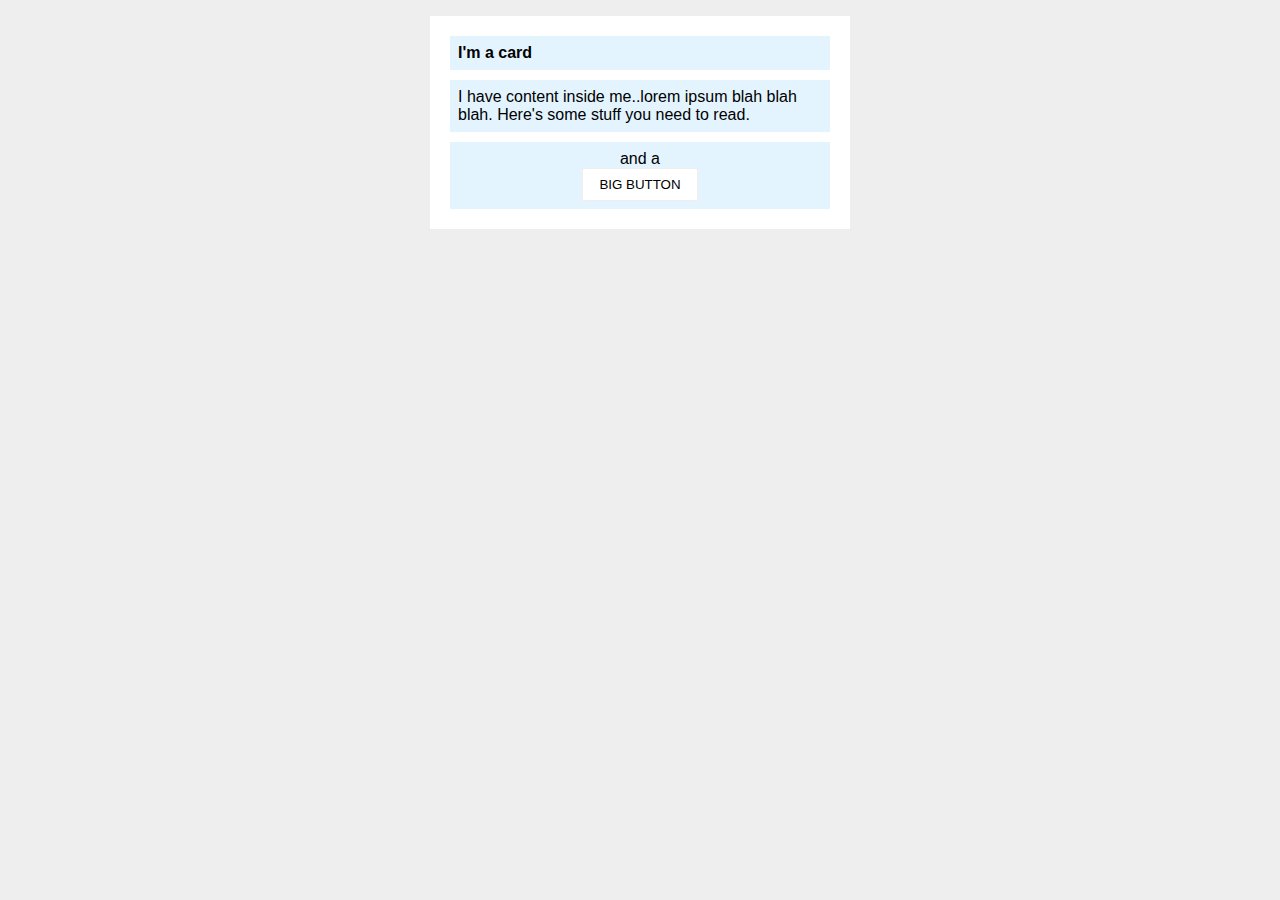
<file: foundations/block-and-inline/02-margin-and-padding-2/index.html>
<!DOCTYPE html>
<html lang="en">
  <head>
    <meta charset="UTF-8">
    <meta http-equiv="X-UA-Compatible" content="IE=edge">
    <meta name="viewport" content="width=device-width, initial-scale=1.0">
    <title>Margin and Padding exercise 2</title>
    <link rel="stylesheet" href="style.css">
  </head>
  <body>
    <div class="card">

      <h1 class="title">I'm a card</h1>

      <div class="content">I have content inside me..lorem ipsum blah blah blah. Here's some stuff you need to read.</div>


      
      <div class="button-container">
        and a
        <button>BIG BUTTON</button>
      </div>
      

    </div>
  </body>
</html>
</file>
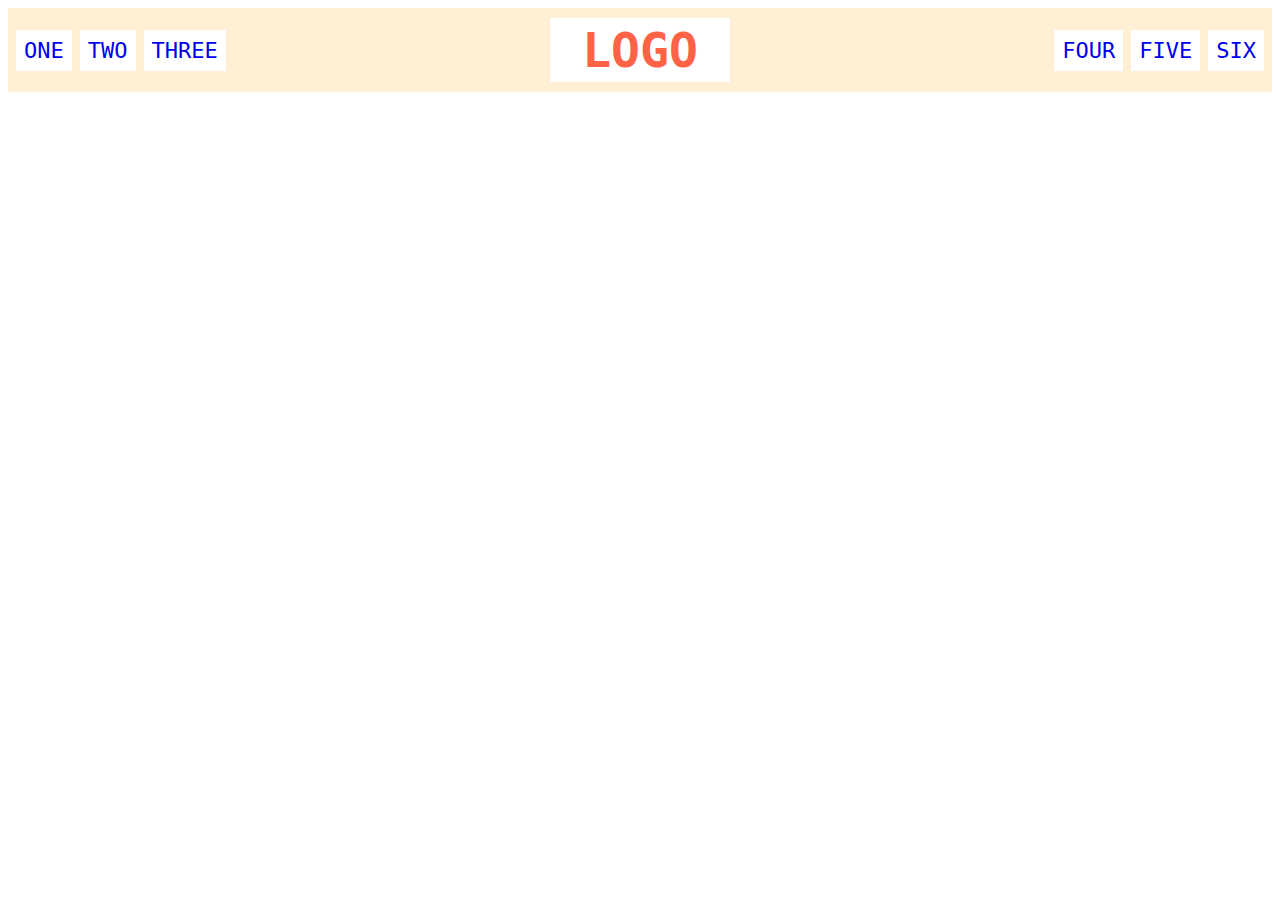
<file: foundations/flex/02-flex-header/index.html>
<!DOCTYPE html>
<html lang="en">
  <head>
    <meta charset="UTF-8">
    <meta http-equiv="X-UA-Compatible" content="IE=edge">
    <meta name="viewport" content="width=device-width, initial-scale=1.0">
    <title>Flex Header</title>
    <link rel="stylesheet" href="style.css">
  </head>

  <body>

    <div class="header">

      <div class="left-links">
        <ul>
          <li><a href="#">ONE</a></li>
          <li><a href="#">TWO</a></li>
          <li><a href="#">THREE</a></li>
        </ul>
      </div>

      <div class="logo">LOGO</div>
      
      <div class="right-links">
        <ul>
          <li><a href="#">FOUR</a></li>
          <li><a href="#">FIVE</a></li>
          <li><a href="#">SIX</a></li>
        </ul>
      </div>

    </div>

  </body>

</html>
</file>
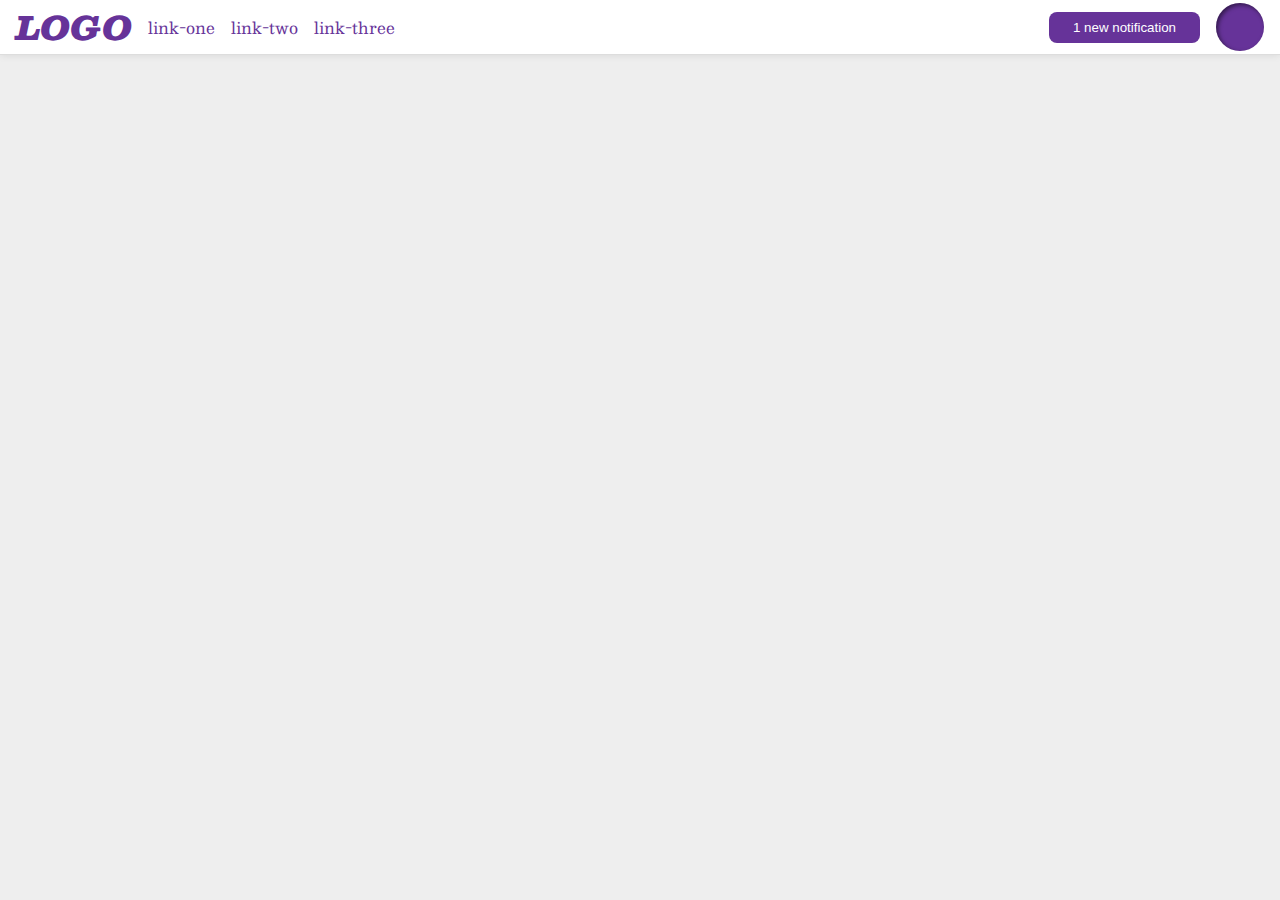
<file: foundations/flex/03-flex-header-2/index.html>
<!DOCTYPE html>
<html lang="en">
  <head>
    <meta charset="UTF-8">
    <meta http-equiv="X-UA-Compatible" content="IE=edge">
    <meta name="viewport" content="width=device-width, initial-scale=1.0">
    <title>Flex Header 2</title>
    <link rel="stylesheet" href="style.css">
  </head>
  <body>
    <div class="header">
      <div class="container1">
        <div class="logo">
          LOGO
        </div>
        <ul class="links">
          <li><a href="https://google.com">link-one</a></li>
          <li><a href="https://google.com">link-two</a></li>
          <li><a href="https://google.com">link-three</a></li>
        </ul>
      </div>
      <div class="container2">
      <button class="notifications">
        1 new notification
      </button>
      <div class="profile-image"></div>
    </div>
    </div>
  </body>
</html>
</file>
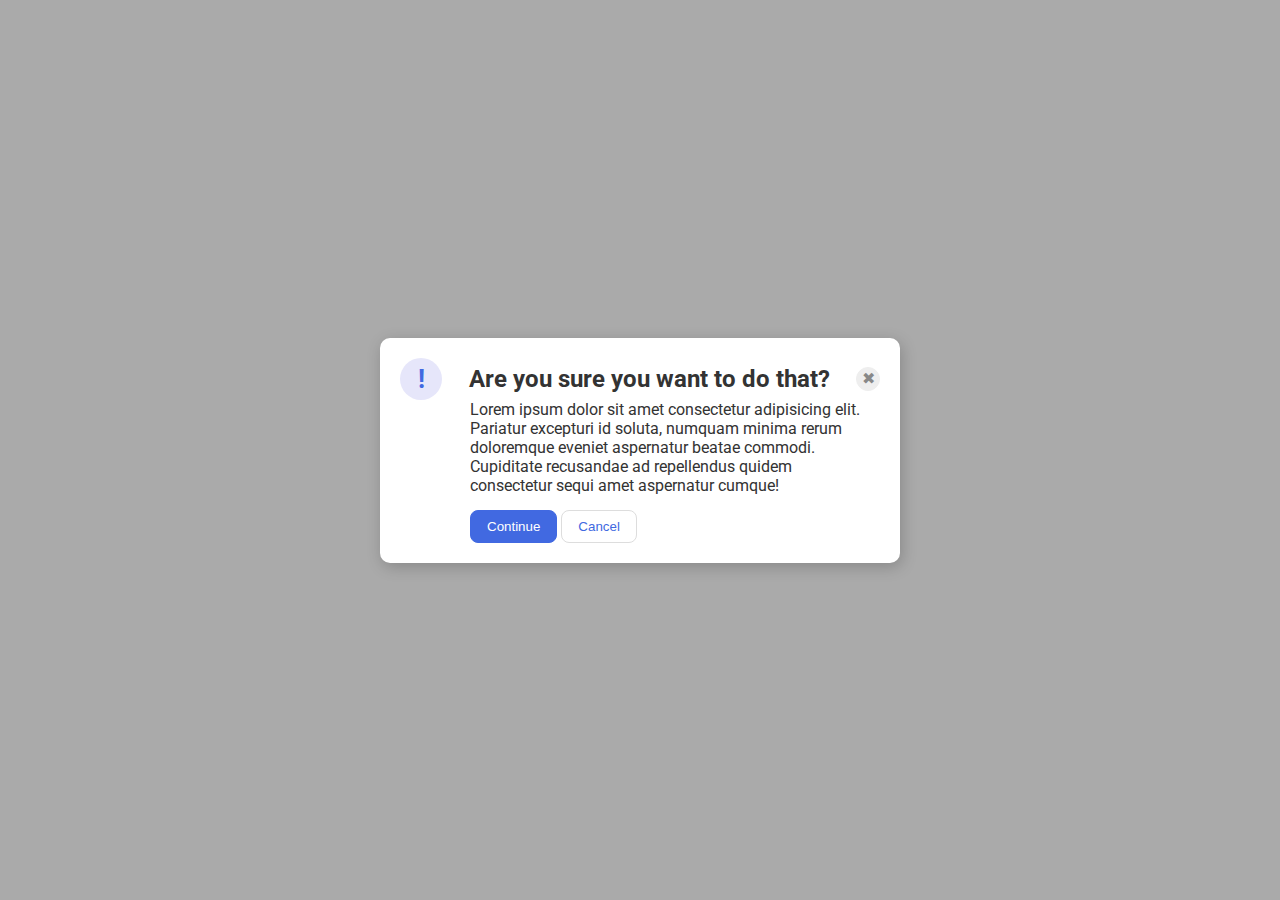
<file: foundations/flex/05-flex-modal/index.html>
<!DOCTYPE html>
<html lang="en">
  <head>
    <meta charset="UTF-8">
    <meta http-equiv="X-UA-Compatible" content="IE=edge">
    <meta name="viewport" content="width=device-width, initial-scale=1.0">
    <link rel="stylesheet" href="style.css">
    <title>Modal</title>
  </head>
  <body>

    <div class="modal">

      <div class="top">

        <div class="icon">!</div>

          <div class="header">Are you sure you want to do that?</div>
          



        <button class="close-button">✖</button>

      </div>

      <div class="body">

        <div class="text">Lorem ipsum dolor sit amet consectetur adipisicing elit. Pariatur excepturi id soluta, numquam minima rerum doloremque eveniet aspernatur beatae commodi. Cupiditate recusandae ad repellendus quidem consectetur sequi amet aspernatur cumque!</div>

        <div class="btn">
          <button class="continue">Continue</button>
          <button class="cancel">Cancel</button>
        </div>
      </div>
    </div>

  </body>
</html>
</file>
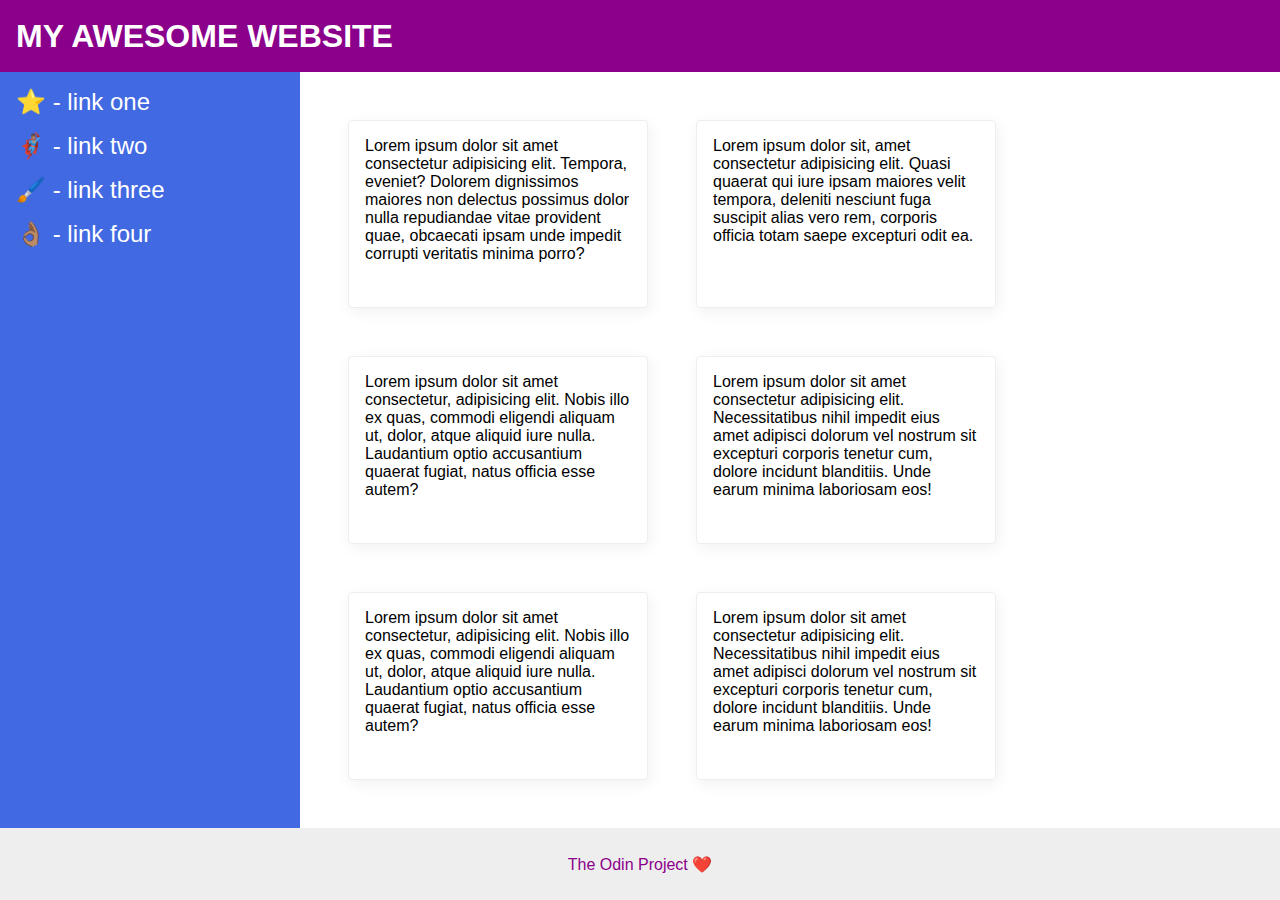
<file: foundations/flex/07-flex-layout-2/index.html>
<!DOCTYPE html>
<html lang="en">
  <head>
    <meta charset="UTF-8">
    <meta http-equiv="X-UA-Compatible" content="IE=edge">
    <meta name="viewport" content="width=device-width, initial-scale=1.0">
    <title>The Holy Grail</title>
    <link rel="stylesheet" href="style.css">
  </head>
  <body>
    <div class="header">
      MY AWESOME WEBSITE
    </div>
    <div class="container">
    
      <div class="sidebar">
        <ul>
          <li><a href="#">⭐ - link one</a></li>
          <li><a href="#">🦸🏽‍♂️ - link two</a></li>
          <li><a href="#">🖌️ - link three</a></li>
          <li><a href="#">👌🏽 - link four</a></li>
        </ul>
      </div>

      <div class="content">

        <div class="card">Lorem ipsum dolor sit amet consectetur adipisicing elit. Tempora, eveniet? Dolorem dignissimos maiores non delectus possimus dolor nulla repudiandae vitae provident quae, obcaecati ipsam unde impedit corrupti veritatis minima porro?</div>
        <div class="card">Lorem ipsum dolor sit, amet consectetur adipisicing elit. Quasi quaerat qui iure ipsam maiores velit tempora, deleniti nesciunt fuga suscipit alias vero rem, corporis officia totam saepe excepturi odit ea.</div>
        <div class="card">Lorem ipsum dolor sit amet consectetur, adipisicing elit. Nobis illo ex quas, commodi eligendi aliquam ut, dolor, atque aliquid iure nulla. Laudantium optio accusantium quaerat fugiat, natus officia esse autem?</div>
        <div class="card">Lorem ipsum dolor sit amet consectetur adipisicing elit. Necessitatibus nihil impedit eius amet adipisci dolorum vel nostrum sit excepturi corporis tenetur cum, dolore incidunt blanditiis. Unde earum minima laboriosam eos!</div>
        <div class="card">Lorem ipsum dolor sit amet consectetur, adipisicing elit. Nobis illo ex quas, commodi eligendi aliquam ut, dolor, atque aliquid iure nulla. Laudantium optio accusantium quaerat fugiat, natus officia esse autem?</div>
        <div class="card">Lorem ipsum dolor sit amet consectetur adipisicing elit. Necessitatibus nihil impedit eius amet adipisci dolorum vel nostrum sit excepturi corporis tenetur cum, dolore incidunt blanditiis. Unde earum minima laboriosam eos!</div>
      </div>  
    </div>
    <div class="footer">
      The Odin Project ❤️
    </div>
  </body>
</html>
</file>
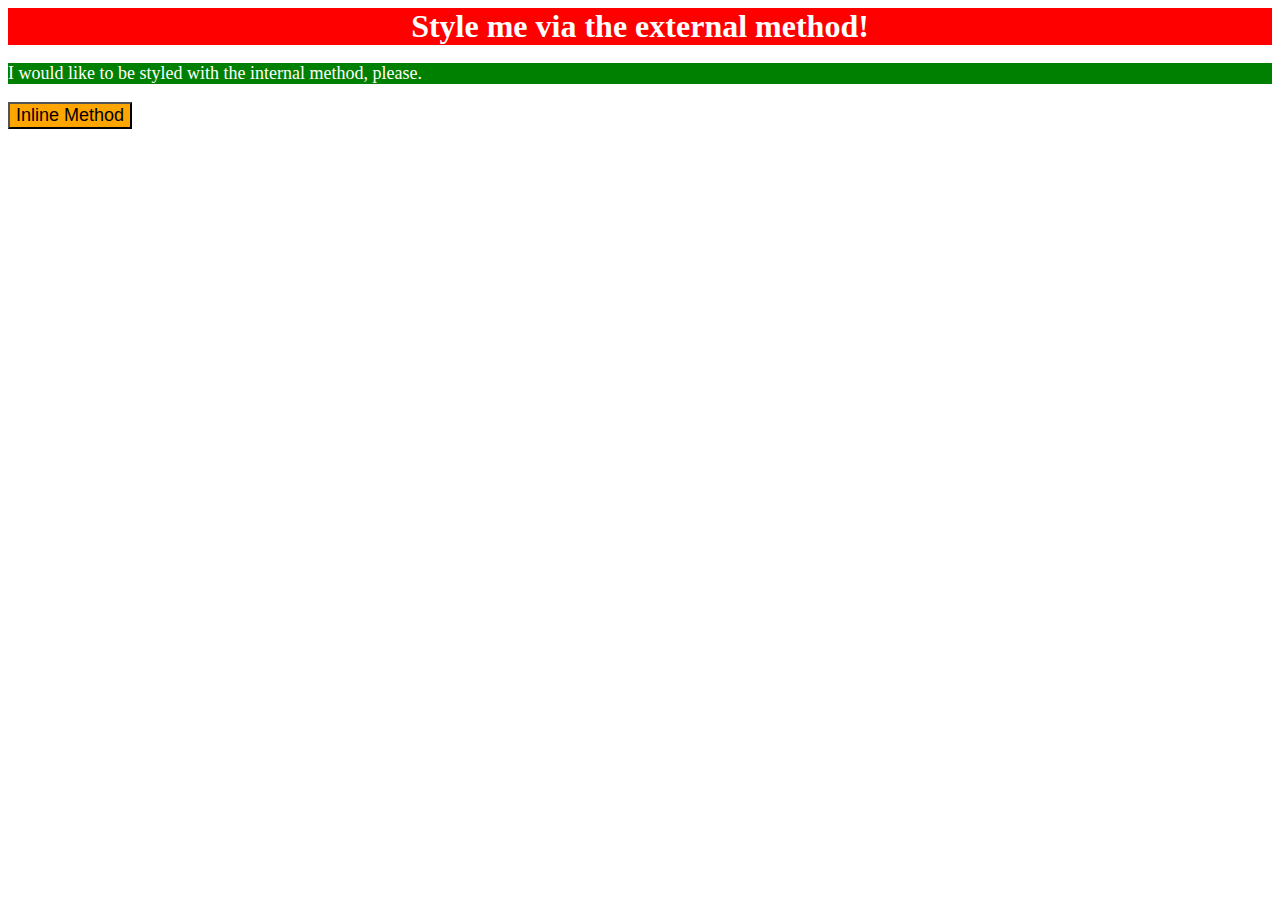
<file: foundations/intro-to-css/01-css-methods/index.html>
<!DOCTYPE html>
<html lang="en">
  <head>
    <meta charset="UTF-8">
    <meta http-equiv="X-UA-Compatible" content="IE=edge">
    <meta name="viewport" content="width=device-width, initial-scale=1.0">
    <title>Methods for Adding CSS</title>
    <link rel="stylesheet" href="./css/styles.css">

    <style>
      p {
        background-color: green;
        color: white;
        font-size: 18px;
      }
    </style>
  </head>
  <body>
    <div>Style me via the external method!</div>
    <p>I would like to be styled with the internal method, please.</p>
    <button style="background-color: orange; font-size: 18px;">Inline Method</button>
  </body>
</html>
</file>
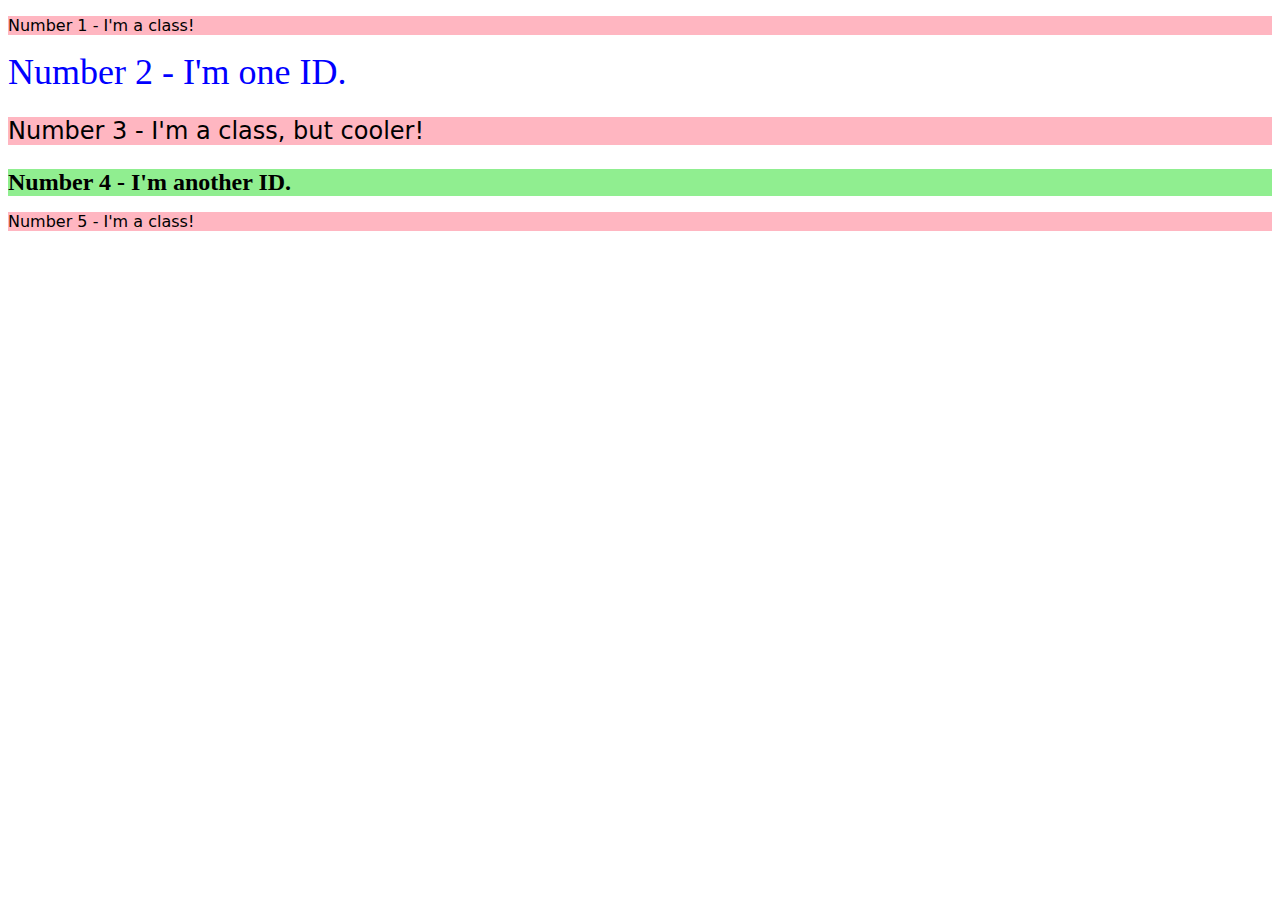
<file: foundations/intro-to-css/02-class-id-selectors/index.html>
<!DOCTYPE html>
<html lang="en">
  <head>
    <meta charset="UTF-8">
    <meta http-equiv="X-UA-Compatible" content="IE=edge">
    <meta name="viewport" content="width=device-width, initial-scale=1.0">
    <title>Class and ID Selectors</title>
    <link rel="stylesheet" href="style.css">
  </head>
  <body>
    <p class="odd-num">Number 1 - I'm a class!</p>
    <div id="second-element">Number 2 - I'm one ID.</div>
    <p class="odd-num same-size-24">Number 3 - I'm a class, but cooler!</p>
    <div id="fourth-element" class="same-size-24">Number 4 - I'm another ID.</div>
    <p class="odd-num">Number 5 - I'm a class!</p>
  </body>
</html>
</file>
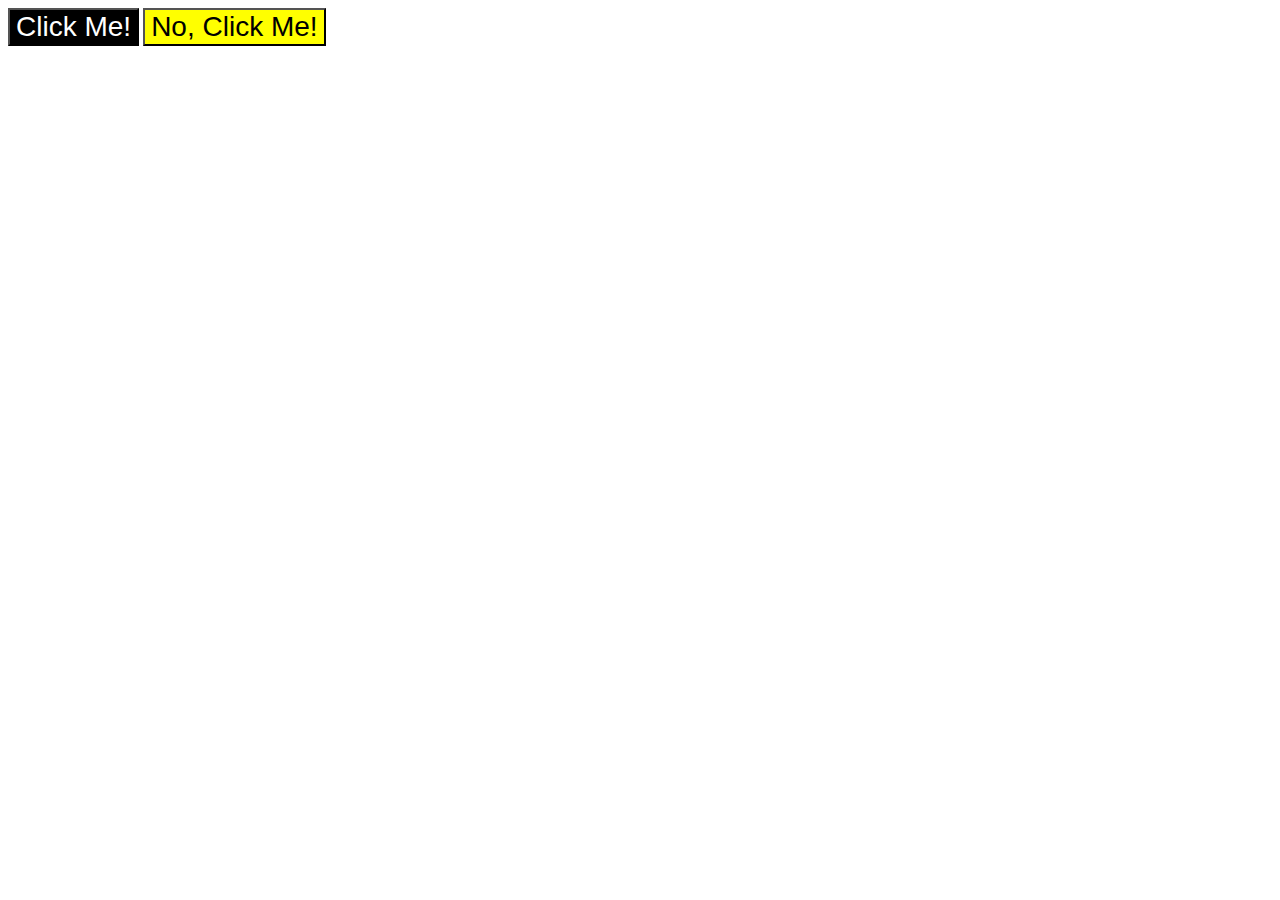
<file: foundations/intro-to-css/03-grouping-selectors/index.html>
<!DOCTYPE html>
<html lang="en">
  <head>
    <meta charset="UTF-8">
    <meta http-equiv="X-UA-Compatible" content="IE=edge">
    <meta name="viewport" content="width=device-width, initial-scale=1.0">
    <title>Grouping Selectors</title>
    <link rel="stylesheet" href="style.css">
  </head>
  <body>
    <button class="first-btn">Click Me!</button>
    <button class="second-btn">No, Click Me!</button>
  </body>
</html>
</file>
<file: foundations/block-and-inline/02-margin-and-padding-2/style.css>
body {
  background: #eee;
  font-family: sans-serif;
  font-size: 16px;
}

.card {
  width: 400px;
  background: #fff;
  margin: 16px auto;
  padding: 10px;
}

.title {
  background: #e3f4ff;
  font-size: 16px;
}

.card h1, .card div {
  margin: 10px;
  padding: 8px;
}

.content {
  background: #e3f4ff;
}

.button-container {
  background: #e3f4ff;
  text-align: center;
  padding: 8px;
  
}

button {
  background: white;
  border: 1px solid #eee;
  display: block;
  margin: 0px auto;
  padding: 8px 16px;
}
</file>
<file: foundations/flex/02-flex-header/style.css>
body {
  font-family: 'Franklin Gothic Medium', 'Arial Narrow', Arial, sans-serif
}


.header  {
  font-family: monospace;
  background: papayawhip;
  display: flex;
  justify-content: space-between;
  align-items: center;
  padding: 10px 8px;
}

.logo {
  font-size: 48px;
  font-weight: 900;
  color: tomato;
  background: white;
  padding: 4px 32px;
}

ul {
  /* this removes the dots on the list items*/
  list-style-type: none;
  display: flex;
  padding-left: 0;
  gap: 8px;

}

a {
  font-size: 22px;
  background: white;
  padding: 8px;
  /* this removes the line under the links */
  text-decoration: none;
}
</file>
<file: foundations/flex/03-flex-header-2/style.css>
/* this is some magical font-importing.  
you'll learn about it later. */
@import url('https://fonts.googleapis.com/css2?family=Besley:ital,wght@0,400;1,900&display=swap');

* {
  margin: 0;
  padding: 0;
  box-sizing: border-box;
}

body {
  margin: 0;
  background: #eee;
  font-family: Besley, serif;
}

.header {
  background: white;
  border-bottom: 1px solid #ddd;
  box-shadow: 0 0 8px rgba(0,0,0,.1);
  display: flex;
  justify-content: space-between;
  padding: 0 1rem;
}

.profile-image {
  background: rebeccapurple;
  box-shadow: inset 2px 2px 4px rgba(0,0,0,.5);
  border-radius: 50%;
  width: 48px;
  height: 48px;
}

.logo {
  color: rebeccapurple;
  font-size: 32px;
  font-weight: 900;
  font-style: italic;
}

button {
  border: none;
  border-radius: 8px;
  background: rebeccapurple;
  color: white;
  padding: 8px 24px;
}

a {
  /* this removes the line under our links */
  text-decoration: none;
  color: rebeccapurple;
}

ul {
  list-style-type: none;
  display: flex;
  gap: 1rem;
}

.container1, .container2 {
  display: flex;
  align-items: center;
  gap: 1rem;
}
</file>
<file: foundations/flex/05-flex-modal/style.css>
@import url('https://fonts.googleapis.com/css2?family=Roboto:wght@400;700&display=swap');

html, body {
  height: 100%;
}

body {
  font-family: Roboto, sans-serif;
  margin: 0;
  background: #aaa;
  color: #333;
  /* I'll give you this one for free lol */
  display: flex;
  align-items: center;
  justify-content: center;
}

.modal {
  background: white;
  width: 480px;
  border-radius: 10px;
  box-shadow: 2px 4px 16px rgba(0,0,0,.2);
  padding: 20px;
}

.icon {
  color: royalblue;
  font-size: 26px;
  font-weight: 700;
  background: lavender;
  width: 42px;
  height: 42px;
  border-radius: 50%;
  display: flex;
  align-items: center;
  justify-content: center;
}

.close-button {
  background: #eee;
  border-radius: 50%;
  color: #888;
  font-weight: 400;
  font-size: 16px;
  height: 24px;
  width: 24px;
  display: flex;
  align-items: center;
  justify-content: center;
  border: 1px solid #eee;
  padding: 0;
}

.top {
  display: flex;
  justify-content: space-between;
  align-items: center;
}

button {
  cursor: pointer;
  padding: 8px 16px;
  border-radius: 8px;
}

button.continue {
  background: royalblue;
  border: 1px solid royalblue;
  color: white;
}

button.cancel {
  background: white;
  border: 1px solid #ddd;
  color: royalblue;
}

.body {
  display: flex;
  flex-direction: column;
  justify-content: center;
  padding:  0 10px 0 70px;
  gap: 15px;
}

.header {
  font-weight: bold;
  font-size: 1.5rem;
}
</file>
<file: foundations/flex/07-flex-layout-2/style.css>
* {
  margin: 0;
  padding: 0;
  box-sizing: border-box;
}
body {
  font-family: -apple-system, BlinkMacSystemFont, 'Segoe UI', Roboto, Oxygen, Ubuntu, Cantarell, 'Open Sans', 'Helvetica Neue', sans-serif;
  margin: 0;
  min-height: 100vh;
  display: flex;
  flex-direction: column;
  
}

.header {
  height: 72px;
  background: darkmagenta;
  color: white;
  display: flex;
  align-items: center;
  font-size: 2rem;
  font-weight: 900;
  padding-left: 16px;
}

.container {
  display: flex;
  flex: 1;
  

}

.content {
  display: flex;
  flex-wrap: wrap;
  gap: 48px;
  padding: 48px;

}

.footer {
  height: 72px;
  background: #eee;
  color: darkmagenta;
  display: flex;
  justify-content: center;
  align-items: center;
}

.sidebar {
  width: 300px;
  background: royalblue;
  box-sizing: border-box;
  flex: 0 0 300px;
  padding: 1rem;
}

.card {
  border: 1px solid #eee;
  box-shadow: 2px 4px 16px rgba(0,0,0,.06);
  border-radius: 4px;
  flex-basis: 300px;
  padding: 1rem;
  width: 300px;
}

li {
  list-style-type:  none;
  padding-bottom: 1rem;
}

a {
  text-decoration: none;
  font-size:  24px;
  color: #fff;
}
</file>
<file: foundations/intro-to-css/01-css-methods/css/styles.css>
div {
    background-color: red;
    color: white;
    font-size: 32px;
    text-align: center;
    font-weight: bold;
}
</file>
<file: foundations/intro-to-css/02-class-id-selectors/style.css>
.odd-num {
    background-color: rgb(255, 182, 193);
    font-family: Verdana, 'DejaVu Sans', sans-serif;
}

#second-element {
    color: rgb(0, 0, 255);
    font-size: 36px;
}

.same-size-24 {
    font-size: 24px;
}


#fourth-element {
    background-color: #90ee90;
    font-weight: bold;
}
</file>
<file: foundations/intro-to-css/03-grouping-selectors/style.css>
.first-btn, .second-btn {
    font-size: 28px;
    font-family: Helvetica, 'Times New Roman', sans-serif;
}

.first-btn{
    background-color: black;
    color: white;
}

.second-btn {
    background-color: yellow;
}
</file>
